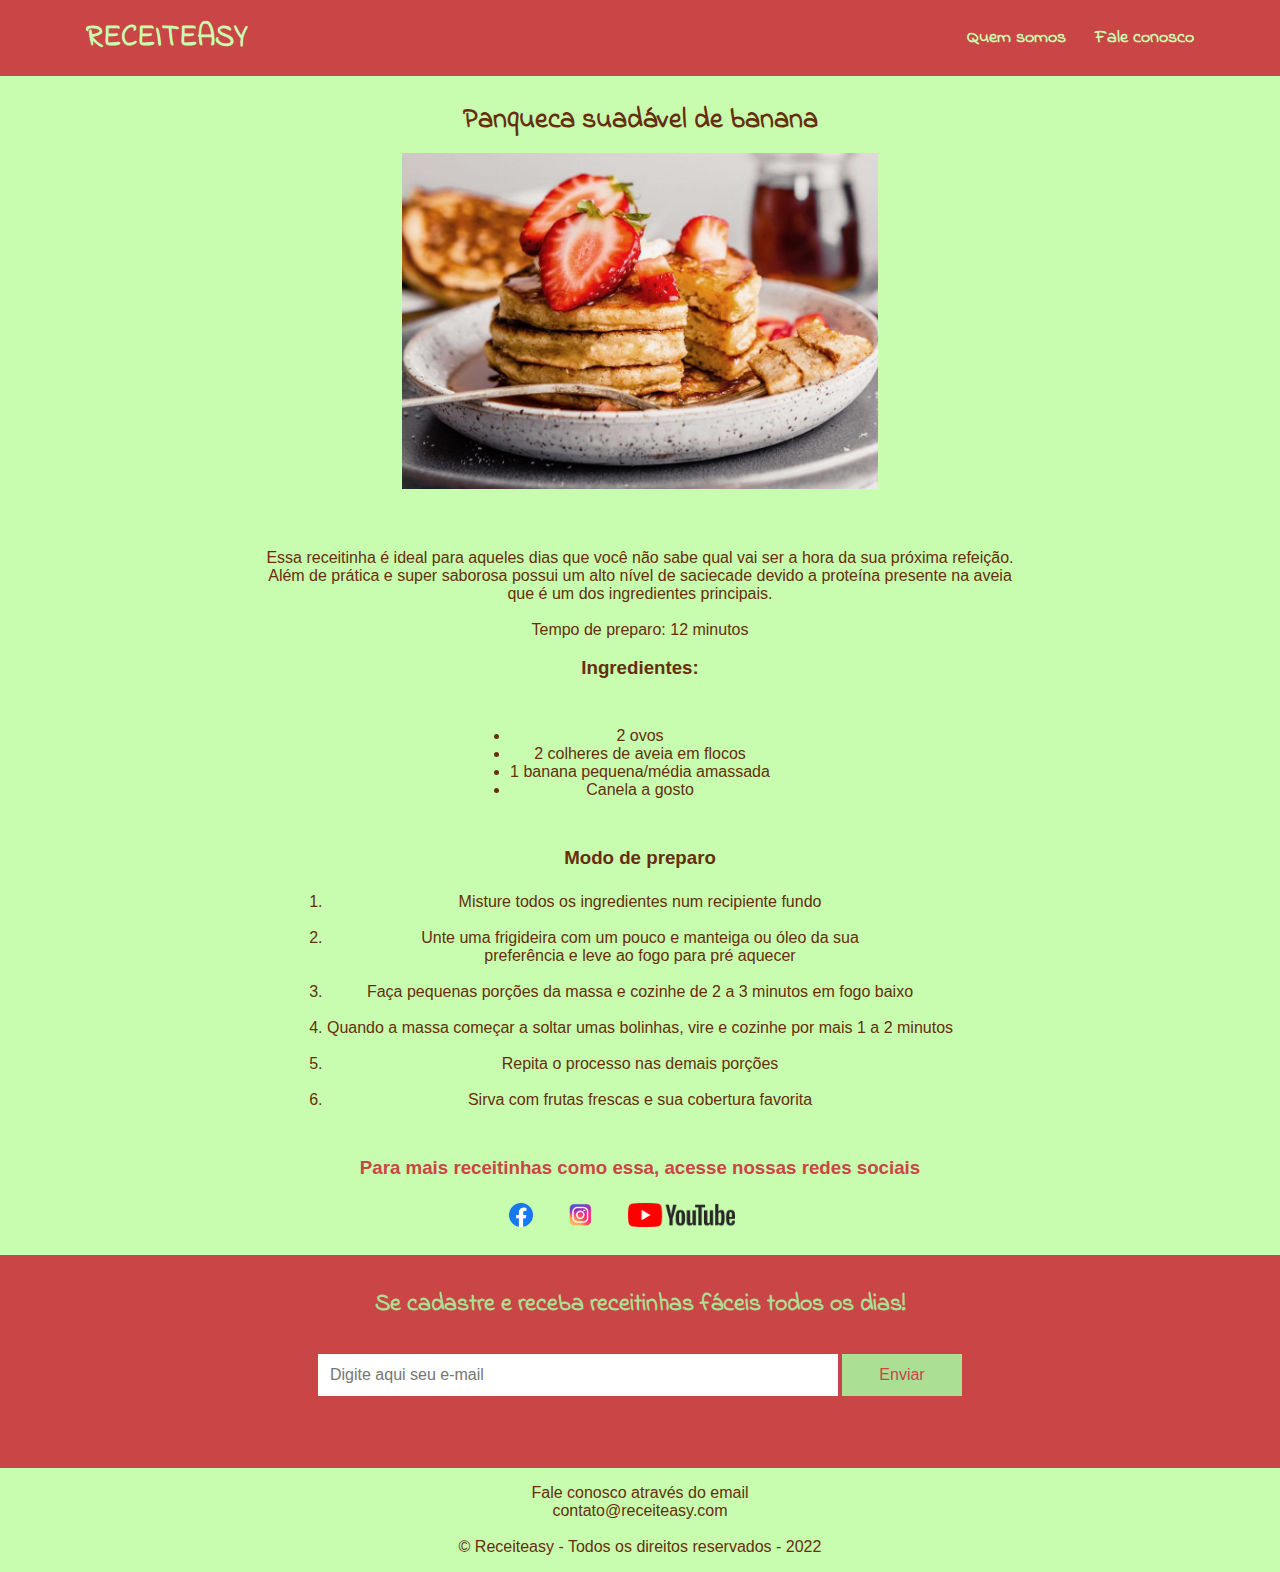
<file: index.html>
<!DOCTYPE html>
<html lang="pt- br">
<head>
    <meta charset="UTF-8">
    <meta http-equiv="X-UA-Compatible" content="IE=edge">
    <meta name="viewport" content="width=device-width, initial-scale=1.0">
    <title>Receitas Fáceis</title>
    <link rel="stylesheet" href="./main.css">
    <link rel="preconnect" href="https://fonts.googleapis.com">
    <link rel="preconnect" href="https://fonts.gstatic.com" crossorigin>
    <link href="https://fonts.googleapis.com/css2?family=Indie+Flower&display=swap" rel="stylesheet">
</head>
<body>
    <header>
        <div class="container">
            <h1>RECEITEASY</h1>
            <nav>
                <ul>
                    <li>
                        <a href="./quem_somos.html">Quem somos</a>
                    </li>
                    <li>
                        <a href="#contact">Fale conosco</a>
                    </li>
                </ul>
            </nav>
        </div>
    </header>
    <section id="receita">
        <div class="container">
            <h2>Panqueca suadável de banana</h2>
            </div>
            <div class="container">
                <img class="imagem" src="./Imagens/panqueca-pronta.jpg" alt="Receita pronta" />
            </div>
        </section>
        <div class="container">
            <section id="receita">
                <p>
                Essa receitinha é ideal para aqueles dias que você não sabe qual vai ser a hora da sua próxima refeição.
                <br>
                Além de prática e super saborosa possui um alto nível de saciecade devido a proteína presente na aveia
                <br>
                que é um dos ingredientes principais.
                <br>
                <br>
                Tempo de preparo: 12 minutos 
                <br>
                <br>
                <h3>Ingredientes:</h3>
            </p>
        </div>
            </section>
            <div class="ingredients">
                <ul>
                    <li>2 ovos</li>
                    <li>2 colheres de aveia em flocos</li>
                    <li>1 banana pequena/média amassada</li>
                    <li>Canela a gosto</li>
                </ul>
            </div>
            <section id="receita">
                <h3>Modo de preparo</h3>
            <div class="ingredients">
                <ol>
                    <li>Misture todos os ingredientes num recipiente fundo</li>
                    <br>
                    <li>Unte uma frigideira com um pouco e manteiga ou óleo da sua 
                    <br>
                    preferência e leve ao fogo para pré aquecer</li>
                    <br>
                    <li>Faça pequenas porções da massa e cozinhe de 2 a 3 minutos em fogo baixo</li>
                    <br>
                    <li>Quando a massa começar a soltar umas bolinhas, vire e cozinhe por mais 1 a 2 minutos</li>
                    <br>
                    <li>Repita o processo nas demais porções</li>
                    <br>
                    <li>Sirva com frutas frescas e sua cobertura favorita</li>
                </ol>
            </div>
        </section>
        </div>
        <div class="container">
            <section id="midias">
                <h3>Para mais receitinhas como essa, acesse nossas redes sociais</h3>
            </section>
        </div>
        <div>
            <ul class="social-links">
                <li>
                    <a href="#" title="Siga-nos no Instagram">
                        <img src="./Imagens/facebook-logo1.png" alt="Logo instagram" />
                    </a>
                </li>
                <li>
                    <a href="#" title="Siga-nos no Facebook">
                        <img src="./Imagens/instagram_logo.png" alt="Logo facebook" />
                    </a>
                </li>
                <li>
                    <a href="#" title="Visite nosso canal no Youtube">
                        <img src="./Imagens/youtube-logo1.png" alt="Logo youtube" />
                    </a>
                </li>
            </ul>
        </div>
        <div class="new">
            <P>
                <h3>Se cadastre e receba receitinhas fáceis todos os dias!</h3>
            </P>
            <section id="news">
                <form>
                    <input type="email" placeholder="Digite aqui seu e-mail" required />
                    <button type="submit">Enviar</button>
                </form>
            </div>
            </section>
            <section id="contact">
                <footer>
                    <div class="container">
                        <P>
                            Fale conosco através do email
                            <br>
                            contato@receiteasy.com
                            <br>
                            <br>
                            &copy; Receiteasy - Todos os direitos reservados - 2022 
                        </p>
                    </div>
                </footer>
            </section>
        </div>  
    </body>
</html>
</file>
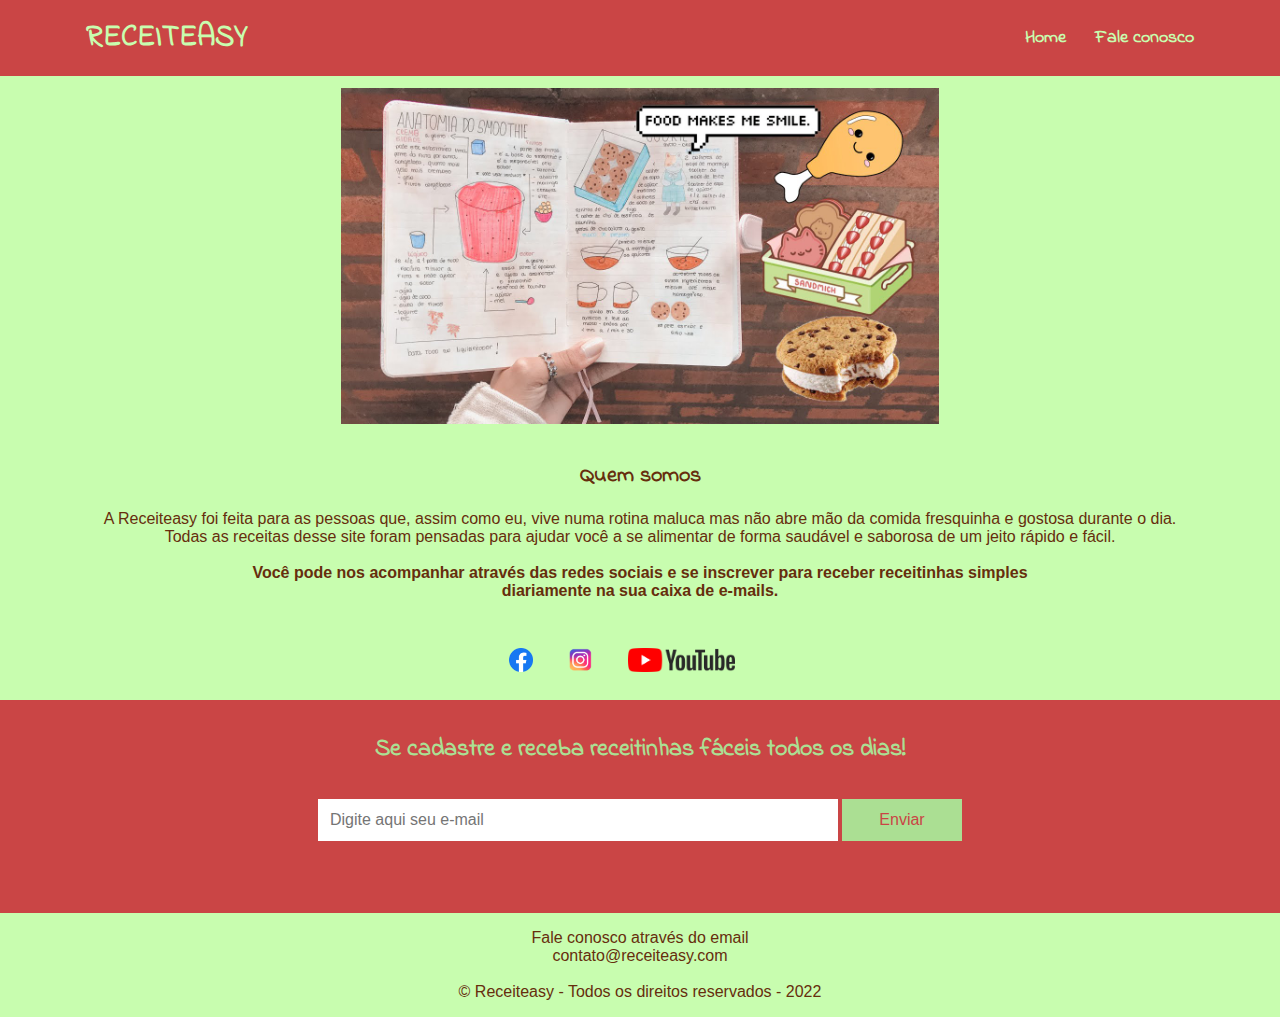
<file: quem_somos.html>
<!DOCTYPE html>
<html lang="pt- br">
<head>
    <meta charset="UTF-8">
    <meta http-equiv="X-UA-Compatible" content="IE=edge">
    <meta name="viewport" content="width=device-width, initial-scale=1.0">
    <title>Quem Somos</title>
    <link rel="stylesheet" href="./main.css">
    <link rel="preconnect" href="https://fonts.googleapis.com">
    <link rel="preconnect" href="https://fonts.gstatic.com" crossorigin>
    <link href="https://fonts.googleapis.com/css2?family=Indie+Flower&display=swap" rel="stylesheet">
</head>
<body>
    <header>
        <div class="container">
                <h1>RECEITEASY</h1>
            <nav>
                <ul>
                    <li>
                        <a href="./index.html">Home</a>
                    </li>
                    <li>
                        <a href="#contact">Fale conosco</a>
                    </li>
                </ul>
            </nav>
        </div>
    </header>
    <div class="container"> 
        <img class="img_quemsomos" src="./Imagens/abertura.jpg" alt="Imagem ilusrativa" />
        </div>
        <section id="about">
            <p>
                <h2>Quem somos</h2>
                <br>
                A Receiteasy foi feita para as pessoas que, assim como eu, vive numa rotina maluca mas não abre mão da
                comida fresquinha e gostosa durante o dia.
                <br>
                Todas as receitas desse site foram pensadas para ajudar você a se alimentar de forma saudável
                e saborosa de um jeito rápido e fácil.
                <br>
                <br>
                <strong>Você pode nos acompanhar através das redes sociais e se inscrever para receber receitinhas simples
                <br>diariamente na sua caixa de e-mails.</strong>
            </p>
        </section>
        <div>
            <ul class="social-links">
                <li>
                    <a href="#" title="Siga-nos no Instagram">
                        <img src="./Imagens/facebook-logo1.png" alt="Logo instagram" />
                    </a>
                </li>
                <li>
                    <a href="#" title="Siga-nos no Facebook">
                        <img src="./Imagens/instagram_logo.png" alt="Logo facebook" />
                    </a>
                </li>
                <li>
                    <a href="#" title="Visite nosso canal no Youtube">
                        <img src="./Imagens/youtube-logo1.png" alt="Logo youtube" />
                    </a>
                </li>
            </ul>
        </div>
            <div class="new">
                <P>
                    <h3>Se cadastre e receba receitinhas fáceis todos os dias!</h3>
                </P>
                <section id="news">
                    <form>
                        <input type="email" placeholder="Digite aqui seu e-mail" required />
                        <button type="submit">Enviar</button>
                    </form>
                </div>
                </section>
                    <section id="contact">
                    <footer>
                        <div class="container">
                            <P>
                                Fale conosco através do email
                                <br>
                                contato@receiteasy.com
                                <br>
                                <br>
                                &copy; Receiteasy - Todos os direitos reservados - 2022 
                            </p>
                        </div>
                    </footer>
                </section>
        </div>
    </body>
</html>
</file>
<file: main.css>
* {
margin: 0;
padding: 0;
box-sizing: border-box;
}

header {
    padding: 16px 86px ;
    background-color: #ca4545;
    color: #c8fdaf;
    
}

header nav li {
display: inline;
margin-left: 24px;
font-size: 18px;
}

header nav li a {
    color: #c8fdaf;
    text-decoration: none;
    font-weight: bold;
}

header .container {
    display: flex;
    align-items: center;
    justify-content: space-between;
    background-color: #ca4545;
    font-family: 'Indie Flower', cursive;
}

header .container h1 {
    font-size: 30px;
}

.img_quemsomos,
.imagem {
    height: 360px;
    padding: 12px;
}

.container,
.ingredients {
    display: flex;
    justify-content: center;
    background-color: #c8fdaf;
}

.ingredients {
    justify-content: center;
    align-items: center;
    text-align: center;
    width: 100%;
    margin-left: auto;
    margin-right: auto;
    padding: 24px;
    background-color: #c8fdaf;
    font-family: 'Gill Sans', 'Gill Sans MT', Calibri, 'Trebuchet MS', sans-serif;
    color: #662e0d;
}

#about,
#receita {
    justify-content: center;
    align-items: center;
    text-align: center;
    width: 100%;
    margin-left: auto;
    margin-right: auto;
    padding: 24px;
    background-color: #c8fdaf;
    font-family: 'Gill Sans', 'Gill Sans MT', Calibri, 'Trebuchet MS', sans-serif;
    color: #662e0d;
}

.social-links {
    display: flex;
    justify-content: center;
    align-items: center;
    width: 100%;
    margin-left: auto;
    margin-right: auto;
    padding: 24px;
    background-color: #c8fdaf;
}

#receita h2{
    font-size: 28px;
}
section h2,
h3,
p {
    display: flex;
    justify-content: center;
    font-family: 'Gill Sans', 'Gill Sans MT', Calibri, 'Trebuchet MS', sans-serif;
    color: #662e0d;
}

section h2 {
    font-family: 'Indie Flower', cursive;
    font-size: 22px;
    font-weight: bold;
}

 #midias h3{
    color: #ca4545;
}

.social-links img {
    height: 24px;
 }
 
 .social-links li {
    display: inline;
    margin-right: 36px;
 }
 
 .social-links li a {
    text-decoration: none;
 }

 form button,
 form input {
    display: inline;
    width: 120px;
    margin-bottom: 8px;
    padding: 12px;
    font-family: 'Gill Sans', 'Gill Sans MT', Calibri, 'Trebuchet MS', sans-serif;
    font-size: 16px;
 }

 form input {
    width: 520px;
    border: none;
    cursor: pointer;
 }

 form button {
    background-color: #abdf93;
    color: #ca4545 ;
    border: none;
    cursor: pointer;
 }

 form button:hover {
    background-color: #662e0d;
 }
 #news {
    display: flex;
    justify-content: center;
    padding: 32px;
 }

 .new {
    background-color: #ca4545;
    padding: 32px;
 }

 .new h3 {
    color: #abdf93;
    font-size: 24px;
    font-family: 'Indie Flower', cursive;
 }

footer {
background-color: #c8fdaf;
color: #662e0d;
padding: 16px;
display:block;
align-items: center;
justify-content: center;
text-align: center;
}
</file>
